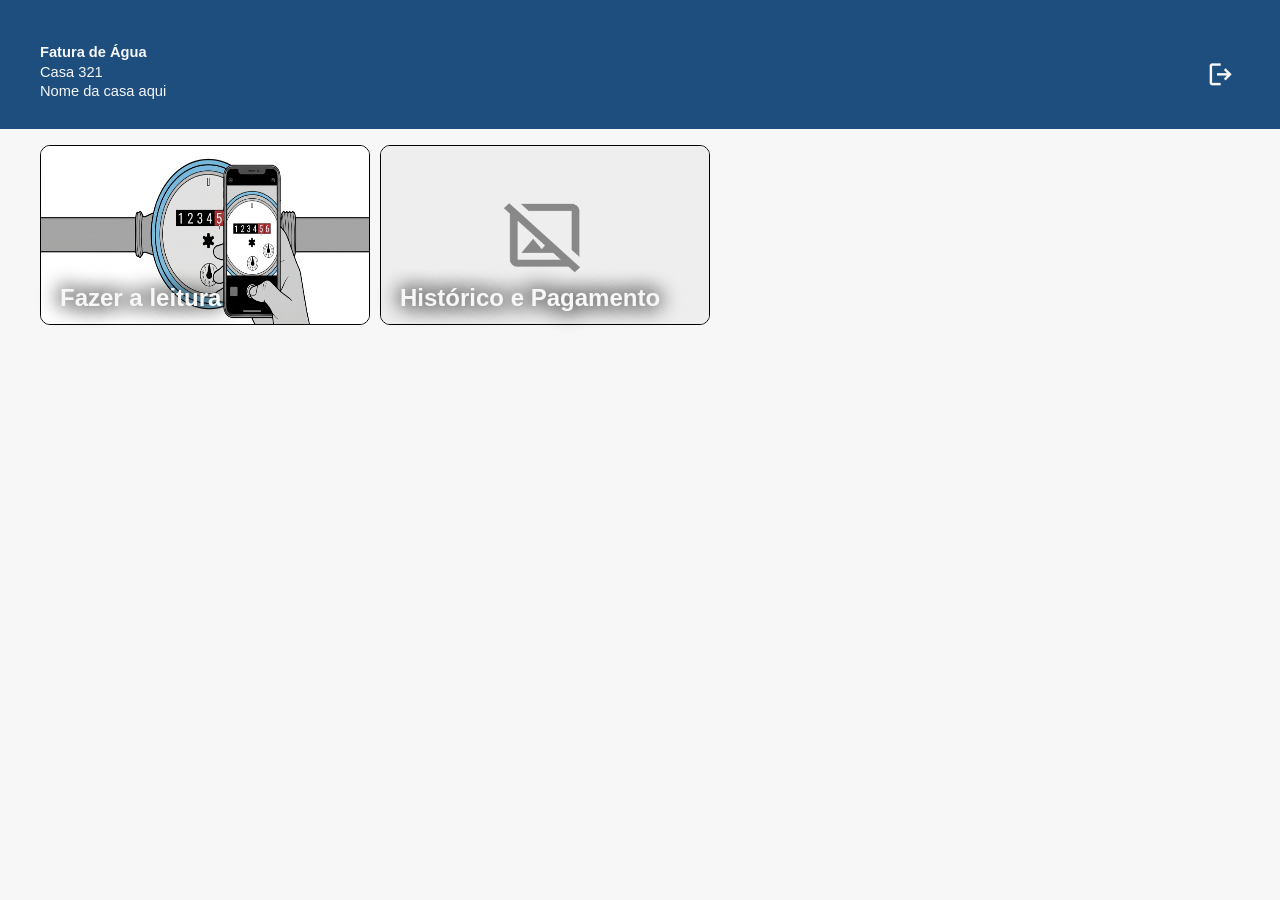
<file: index.html>
<!DOCTYPE html>
<html lang="pt-BR">
<head>
    <meta charset="UTF-8">
    <meta name="viewport" content="width=device-width, initial-scale=1.0">
    <meta name="theme-color" content="#222222">
    <link rel="stylesheet" href="styles/styles.css">
    <title>Página inicial</title>

    <!-- Dados que vão ir ao localStorage -->
    <script src="dados.js"></script>
</head>
<body>
    <header class="homepage-header">
        <img src="img/placeholder.jpg" id="logo" alt="Logo da associação">
        <div class="house-info">
            <strong>Fatura de Água</strong>
            <p>Casa 321</p>
            <p>Nome da casa aqui</p>
        </div>

        <div class="logout-button" title="Sair da casa selecionada">
            <a href="PLACEHOLDER"><span class="material-symbols-outlined">logout</span></a>
        </div>
    </header>

    <main>
        <nav>
            <ul class="homepage-buttons">
                <li class="homepage-button">
                    <a href="leitura.html">
                        <img src="img/fazer_leitura.jpg" alt="">
                        <h2>Fazer a leitura</h2>
                    </a>
                </li>
                <li class="homepage-button">
                    <a href="historico.html">
                        <img src="img/placeholder.jpg" alt="">
                        <h2>Histórico e Pagamento</h2>
                    </a>
                </li>
            </ul>
        </nav>
    </main>

    <script src="interaction.js"></script>
</body>
</html>
</file>
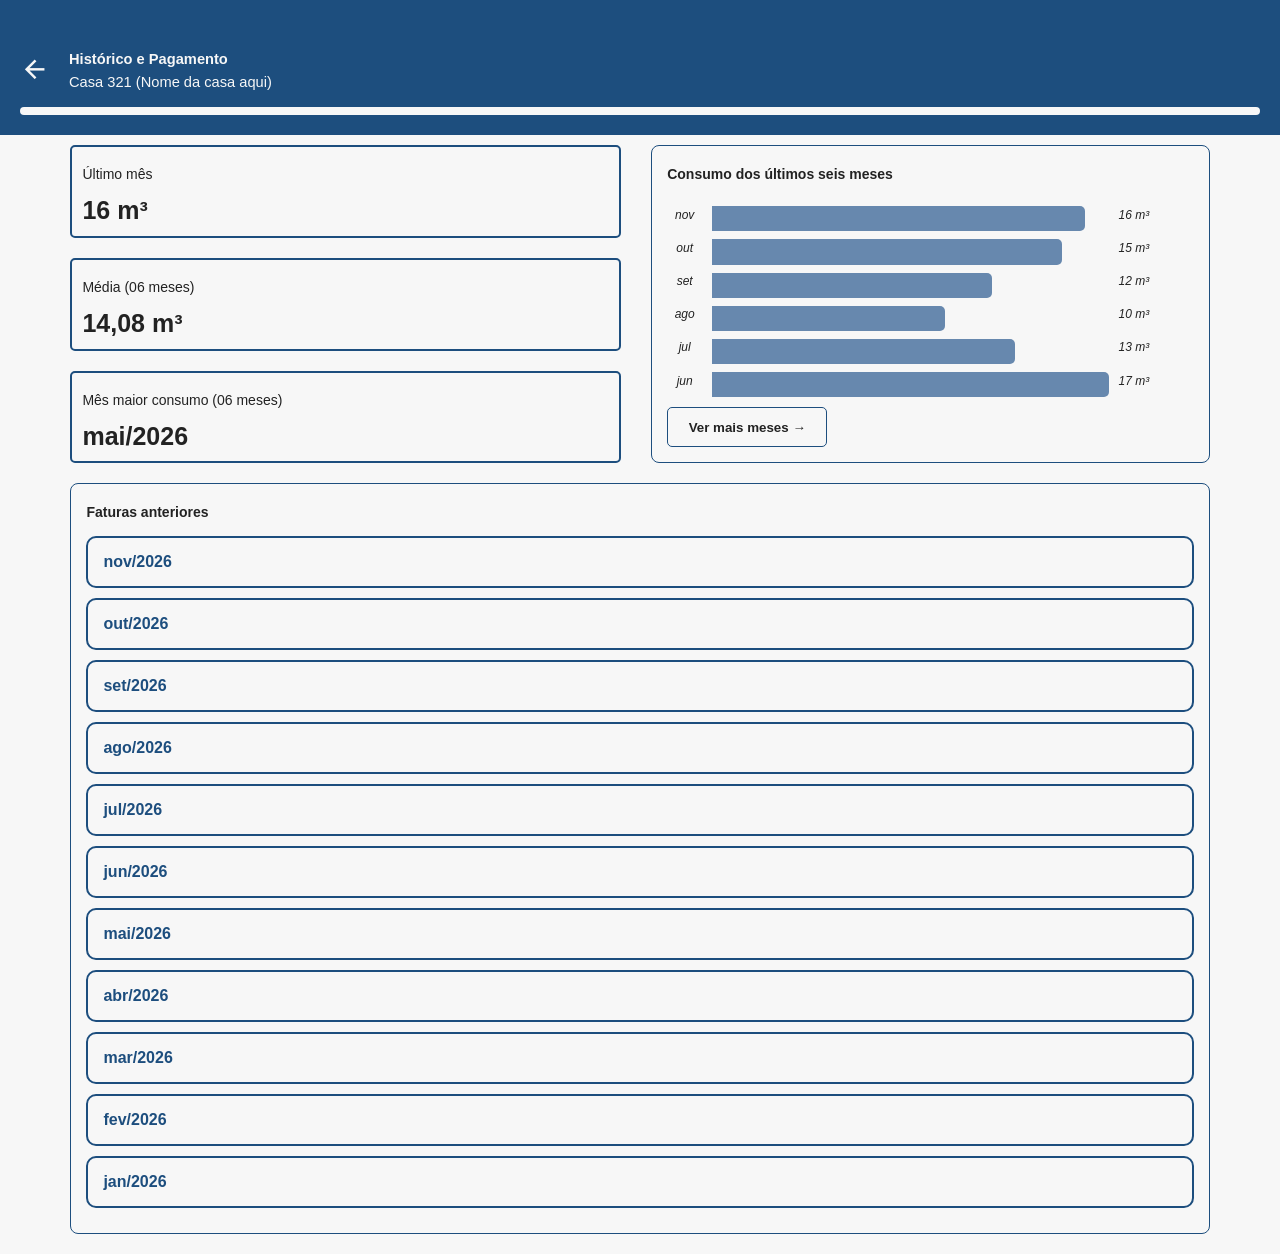
<file: historico.html>
<!DOCTYPE html>
<html lang="pt-BR">
<head>
    <meta charset="UTF-8">
    <meta name="viewport" content="width=device-width, initial-scale=1.0">
    <meta name="theme-color" content="#222222">
    <link rel="stylesheet" href="styles/styles.css">
	<link rel="stylesheet" href="styles/segment-style.css">
    <title>Página inicial</title>
	
	<!-- Dados que vão ir ao localStorage -->
    <script src="dados.js"></script>
</head>
<body>
    <header class="segment-header">
        <div class="row">
            <div class="return-button" title="Voltar para a tela inicial">
                <a href="index.html"><span class="material-symbols-outlined">arrow_back</span></a>
            </div>

            <div class="segment-info">
                <span class="step-title">Histórico e Pagamento</span>
                <span class="step-info">Casa 321 (Nome da casa aqui)</span>
            </div>
        </div>

        <div class="progress-bar">
            <div class="complete"></div>
        </div>
    </header>

    <main>
		<section class="row-container">
			<section class="boxes-container">
				<div class="number-box last-month">
					<h3>Último mês</h3>
					<span>0 m³</span>
				</div>

				<div class="number-box average">
					<h3>Média (06 meses)</h3>
					<span>0 m³</span>
				</div>
				
				<div class="number-box average">
					<h3>Mês maior consumo (06 meses)</h3>
					<span>- / -</span>
				</div>
			</section>

			<!-- Gráfico de consumo -->
			<section class="container">
				<h3>Consumo dos últimos seis meses</h3>

				<div class="bar-graph">Não há leituras ainda</div>

				<button class="secondary"><a href="PLACEHOLDER">Ver mais meses &rarr;</a></button>
			</section>
		</section>

		<!-- Faturas anteriores -->
		<section class="container">
			<h3>Faturas anteriores</h3>
			<div id="bills">Não há faturas anteriores</div>
		</section>
    </main>

    <script src="interaction.js"></script>
</body>
</html>
</file>
<file: styles/styles.css>
/* Ícones do Google Material Design */
@import url("https://fonts.googleapis.com/css2?family=Material+Symbols+Outlined:opsz,wght,FILL,GRAD@20..48,100..700,0..1,-50..200");
.material-symbols-outlined { font-variation-settings: 'FILL' 0, 'wght' 400, 'GRAD' 0, 'opsz' 24 }

/* Fontes do Google Fonts */
@import url('https://fonts.googleapis.com/css2?family=Inter:ital,opsz,wght@0,14..32,100..900;1,14..32,100..900&display=swap');

:root {
    --cor-principal: #1D4E7E;
    --cor-secundaria: #6788AE;
    --cor-terciaria: #888888;

    --sucesso: #39a258;
    --branco: #F7F7F7;
    --preto: #222222;
    
    font-family: Inter, Arial, Helvetica, sans-serif;

    & * { box-sizing: border-box; }

    & body {
        margin: 0;
        color:  var(--preto);
        background-color: var(--branco);
    }
}

header.homepage-header {
    background-color: var(--cor-principal);
    padding: 50px 20px 20px 20px;
    width: 100%;

    & * {
        display: inline-block;
        color: var(--branco);
        font-size: 11pt;
    }

    & img {
        border: 1px solid var(--preto);
        height: 50px;
        width: 110px;
    }

    & div.house-info * {
        margin-left: 20px;
        line-height: 5px;
        display: block;
    }

    & .logout-button a span {
        color: var(--branco);
        font-size: 22pt;
        position: absolute; /* VERIFICAR: Mudar para não ser absolute */
        right: 45px;
        top: 60px;
    }
}

.homepage-buttons {
    flex-direction: row;
    flex-wrap: wrap;
    display: flex;
    gap: 10px;
}

.homepage-button {
    margin-bottom: 50px;
    flex-basis: 330px;
    list-style: none;
    height: 140px;

    & a { text-decoration: none; }
    
    & img {
        border: 1px solid black;
        border-radius: 10px;
        height: 180px;
        width: 330px;
        width: 100%;
    }
    
    & h2 {
        text-shadow: var(--preto) 1px 1px 20px, var(--preto) -1px -1px 20px;
        color: var(--branco);
        text-decoration: none;
        position: relative;
        font-size: 18pt;
        left: 20px;
        top: -65px;
        width: 100%;
    }

    *:focus-visible { outline: none; }

    & a:focus-visible img {
        outline: 2px dashed var(--cor-principal);
        outline-offset: 5px;
    }
}

.button-row {
    text-align: center;
    & * { display: inline-block; }
}

button {
    outline: 2px none var(--cor-secundaria);
    border-radius: 5px;
    font-weight: bold;
    padding: 5px 20px;
    transition: 100ms;
    min-width: 160px;
    cursor: pointer;
    height: 40px;
    
    & a, & a:visited {
        color: var(--preto);
        text-decoration: none;
    }

    &.primary {
        background-color: var(--cor-principal);
        color: var(--branco);
        border: none;

        &:focus-visible {
            outline: 2px dashed var(--branco);
            outline-offset: -4px;
        }

        &:disabled {
            background-color: lightgray;
            color: gray;
        }

        &:hover {
            background-color: var(--cor-secundaria);
            cursor: pointer;
        }
    }

    &.secondary {
        border: 1px solid var(--cor-principal);
        background-color: transparent;
        color: var(--cor-principal);

        &:focus-visible {
            outline: 2px dashed var(--cor-secundaria);
            outline-offset: -4px;
        }

        &:hover {
            background-color: var(--cor-secundaria);
            border-color: transparent;
            color: var(--branco);
            cursor: pointer;
        }
    }

    &:disabled:hover {
        background-color: #ECC;
        border: 2px solid #A88;
        color: #A88;
    }
}
</file>
<file: styles/segment-style.css>
header.segment-header {
    background-color: var(--cor-principal);
    padding: 50px 20px 20px 20px;
    color: var(--branco);
    position: sticky;
    height: auto;
    width: 100%;
    left: 0;
    top: 0;
    
    flex-direction: column;
    display: flex;
    gap: 15px;

    & * { font-size: 11pt; }

    & .row {
        align-items: center;
        display: flex;
    }

    & .return-button a span {
        color: var(--branco);
        font-size: 22pt;
    }

    & div.segment-info {
        & * {
            margin: 0 0 0 20px;
            line-height: 1.3;
            display: block;
        }

        & span.step-title {
            margin-bottom: 4px;
            font-weight: bold;
        }
    }

    & .progress-bar {
        display: flex;
        width: 100%;
        gap: 10px;

        & .complete { background-color: var(--branco); }
        & .incomplete { background-color: var(--cor-secundaria); }
        
        & * {
            border: 1px solid var(--preto) 50px;
            border-radius: 50px;
            height: 8px;
            
            flex: 1;
        }
    }
}

.step { margin-top: 15px; }

.step.read {
    & img {
        margin-inline: auto;
        margin-top: 15px;
        display: block;
        height: 180px;
        width: 280px;
    }

    & p {
        width: fit-content;
        max-width: 80vw;
        font-size: 14pt;
        margin: 0 auto;
    }

    & .numeros-medidor {
        text-align: center;
        margin: 30px;
        
        & .numero {
            /* Tirar as setinhas do input number. Tem que estar nesta ordem! */
            appearance: none;
            -webkit-appearance: none;
            -moz-appearance: textfield;
            &::-webkit-outer-spin-button, &::-webkit-inner-spin-button { -webkit-appearance: none; }

            font-family: monospace, 'Courier New', Courier;
            outline: 2px dashed transparent;
            border: 1px solid var(--preto);
            border-radius: 10px;
            color: var(--preto);
            margin-right: 2px;
            font-weight: bold;
            padding: 5px 15px;
            font-size: 40pt;
            cursor: pointer;
            width: 60px;

            &:focus-visible {
                outline: 2px dashed var(--cor-principal);
                background-color: var(--preto);
                color: var(--branco);
                outline-offset: 2px;
                transition: 10ms;
            }
            
            &::selection {
                background-color: var(--preto);
            }
        }
    }
}

.step.picture {
    & p {
        width: fit-content;
        max-width: 80vw;
        font-size: 14pt;
        margin: 0 auto;
    }

    label {
        border: 2px dashed var(--cor-principal);
        background-color: transparent;
        background-repeat: no-repeat;
        background-position: center;
        background-size: 100%;
        align-content: center;
        border-radius: 5px;
        text-align: center;
        margin: 15px auto;
        font-size: 10pt;
        display: block;
        height: 274px;
        width: 280px;

        &:hover {
            background-color: var(--cor-secundaria);
            border: none;
            cursor: pointer;
            color: var(--branco);
            transition: 100ms;
        }

        &:focus-visible {
            outline: 2px dashed var(--cor-secundaria);
            border: 2px solid var(--cor-principal);
            outline-offset: 5px;
        }

        & input[type="file"] { display: none; } /* Quem recebe a estilização é o label do input */
    }
}

.step.finished {
    & .finish-message {
        color: var(--sucesso);
        text-align: center;
        margin: 0 auto;
        width: 80vw;

        & span {
            font-size: 60px;
        }

        & h2 {
            margin-top: 5px;
            font-size: 20px;
            margin: 0 auto;
            width: 50vw;
        }

        & p {
            color: var(--preto);
            font-size: 12px;
        }
    }

    & .reading-info {
        border: 2px solid var(--cor-principal);
        border-radius: 10px;
        margin: 40px auto;
        padding: 10px;
        width: 400px;

        & .house-info {
            margin-bottom: 10px;

            & .house { font-weight: bold; }
            & .house-nickname { font-weight: normal; }
        }

        & .row {
            display: inline-flex;

            & img {
                border: 2px solid var(--cor-secundaria);
                border-radius: 8px;
                align-self: center;
                margin-right: 20px;
                height: 70px;
                width: 70px;
            }

            & table {
                border-collapse: collapse;
                width: 5px;
            }

            & th {
                font-weight: bold;
                text-align: left;
                min-width: 140px;
                font-size: 10pt;
            }

            & td {
                font-weight: normal;
                text-align: right;
                min-width: 140px;
            }
        }
    }

    & small {
        margin: 20px auto 20px auto;
        text-align: justify;
        font-weight: 200;
        line-height: 1;
        max-width: 500px;
        font-size: 8pt;
        display: block;
        width: 80vw;
    }
}

.container {
    border: 1px solid var(--cor-principal);
    color: var(--preto);
    border-radius: 8px;
    margin: 20px auto;
    max-width: 89vw;
    padding: 15px;
    flex-grow: 1;
    
    & h3 {
        margin: 5px 0 16px 0;
        font-size: 14px;
        display: block;
        width: 100%;
    }

    & button {
        margin-top: 10px;
    }
}

.boxes-container {
    color: var(--preto);
    max-width: 89vw;
    
    flex-direction: column;
    align-self: stretch;
    flex-basis: 250px;
    flex-wrap: nowrap;
    display: flex;
    flex-grow: 1;
    gap: 20px;

    & h3 {
        font-weight: normal;
        font-size: 14px;
    }

    & span {
        font-weight: bold;
        font-size: 25px;
    }

    & .number-box {
        border: 2px solid var(--cor-principal);
        border-radius: 5px;
        padding: 5px 10px;
        
        justify-content: space-between;
        flex-grow: 1;
    }
}

.row-container {
    max-width: 89vw;
    margin: 10px auto;
    
    justify-content: space-between;
    flex-wrap: wrap-reverse;
    align-items: flex-end; /* Joga os elementos para cima de forma contraintuitiva, mas porque está com wrap-REVERSE */
    display: flex;
    gap: 20px 30px;
    
    & > * { margin: 0; }
}

.bar-graph {
    text-align: center;
    margin: 0 auto;
    
    justify-content: space-evenly;
    flex-direction: column;
    flex-wrap: nowrap;
    display: flex;

    & span {
        font-style: italic;
        font-size: 12px;
        
        &:last-child{ text-align: left; }
        &.month { width: 35px; }
        &.read { width: 75px; }
    }
    
    & .bar {
        --porcentagem: 0%;

        background-color: var(--cor-secundaria);
        border-radius: 0 5px 5px 0;
        width: var(--porcentagem);
        margin-top: 8px;
        height: 2.8vh;
    }

    & .bar.pending {
        border: 2px dashed var(--cor-secundaria);
        background-color: var(--branco);
        border-left: none;

        &::before {
            content: 'em análise';
            color: var(--cor-secundaria);
            font-size: 13px;
            position: absolute;;
        }
    }

    & .data {
        grid-template-columns: 35px 1fr 75px;
        align-items: center;
        display: grid;
        gap: 10px;
    }
}

#bills details {
    border: 2px solid var(--cor-principal);
    border-radius: 10px;
    margin-bottom: 10px;
    padding: 15px;

    & summary { list-style: none; }

    & .month {
        color: var(--cor-principal);
        font-weight: bold;
        font-size: 16px;
    }

    &:hover {
        background-color: var(--cor-secundaria);
        border-color: transparent;
        color: var(--branco);
        cursor: pointer;

        & .month {
            color: var(--branco);
        }
    }

    & .reading-details {
        width: fit-content;

        & table { border-collapse: collapse; }

        & th {
            font-weight: bold;
            text-align: left;
            min-width: 140px;
            font-size: 10pt;
        }

        & td {
            font-weight: normal;
            text-align: right;
            min-width: 40px;
        }
    }
}
</file>
